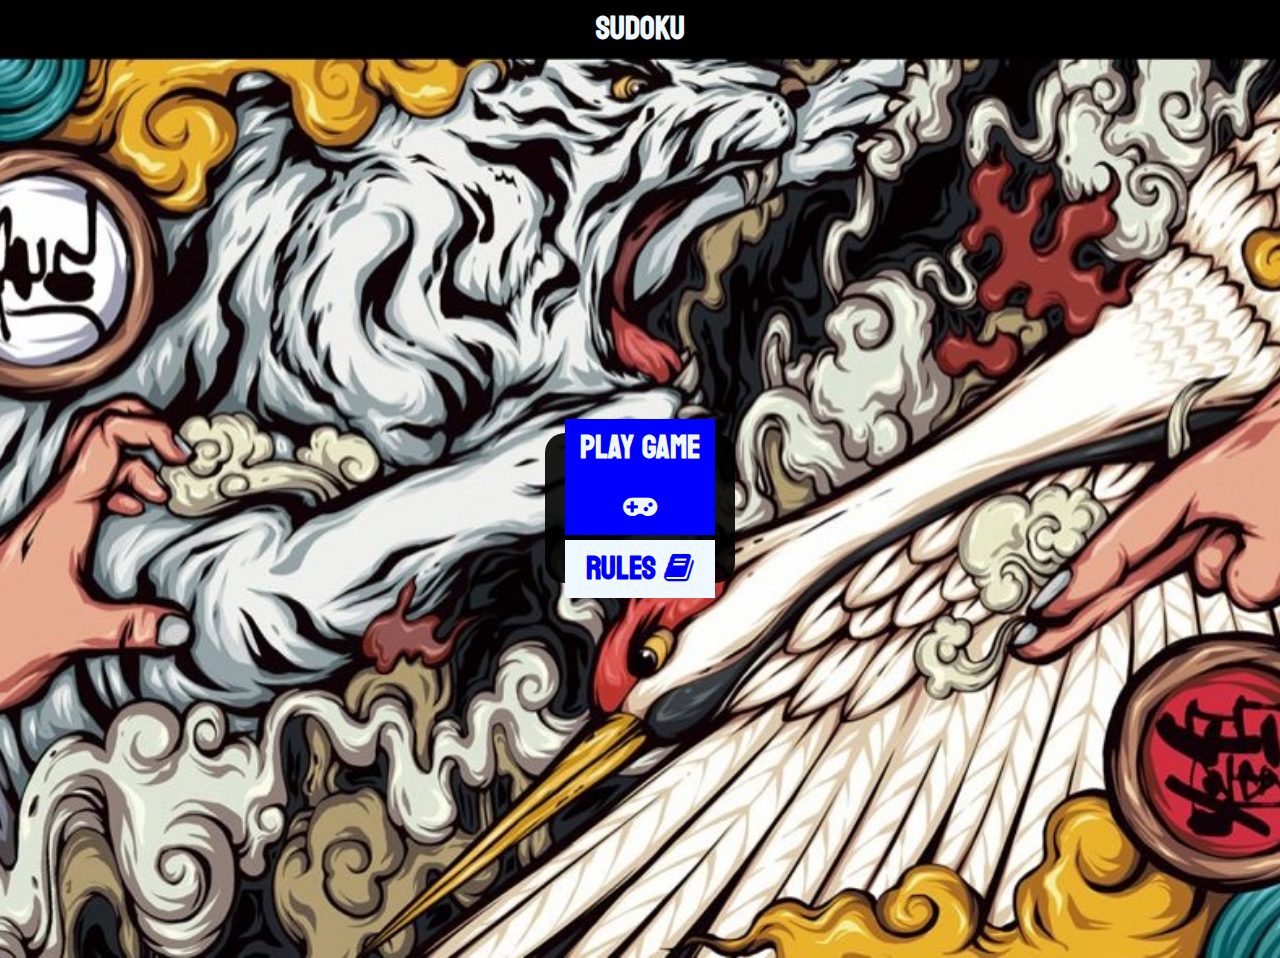
<file: index.html>
<!DOCTYPE html>
<html lang="en">
<head>
  <meta charset="UTF-8">
  <meta http-equiv="X-UA-Compatible" content="IE=edge">
  <meta name="viewport" content="width=device-width, initial-scale=1.0">
  <!--fonts google-->
  <link rel="preconnect" href="https://fonts.googleapis.com">
  <link rel="preconnect" href="https://fonts.gstatic.com" crossorigin>
  <link href="https://fonts.googleapis.com/css2?family=Koulen&display=swap" rel="stylesheet">
  <!--icons link-->
  <link rel="stylesheet" href="https://stackpath.bootstrapcdn.com/font-awesome/4.7.0/css/font-awesome.min.css">
  <!--link css-->
  <link rel="stylesheet" href="css/style.css">
  <link rel="stylesheet" href="css/responsive.css">
  <title>SUDOKU</title>
</head>
<body>
  <div class="title">
    <h1>SUDOKU</h1>
  </div>
  <section class="wellcome">
    <div class="btn-play">
      <a href="easyorhard.html"><h1>Play Game <i class="fa fa-gamepad"></i></h1></a>
      <a class="btn-rules" href="regras.html"><h1>Rules <i class="fa fa-book"></i></h1></a>
    </div>
  </section>
</body>
</html>
</file>
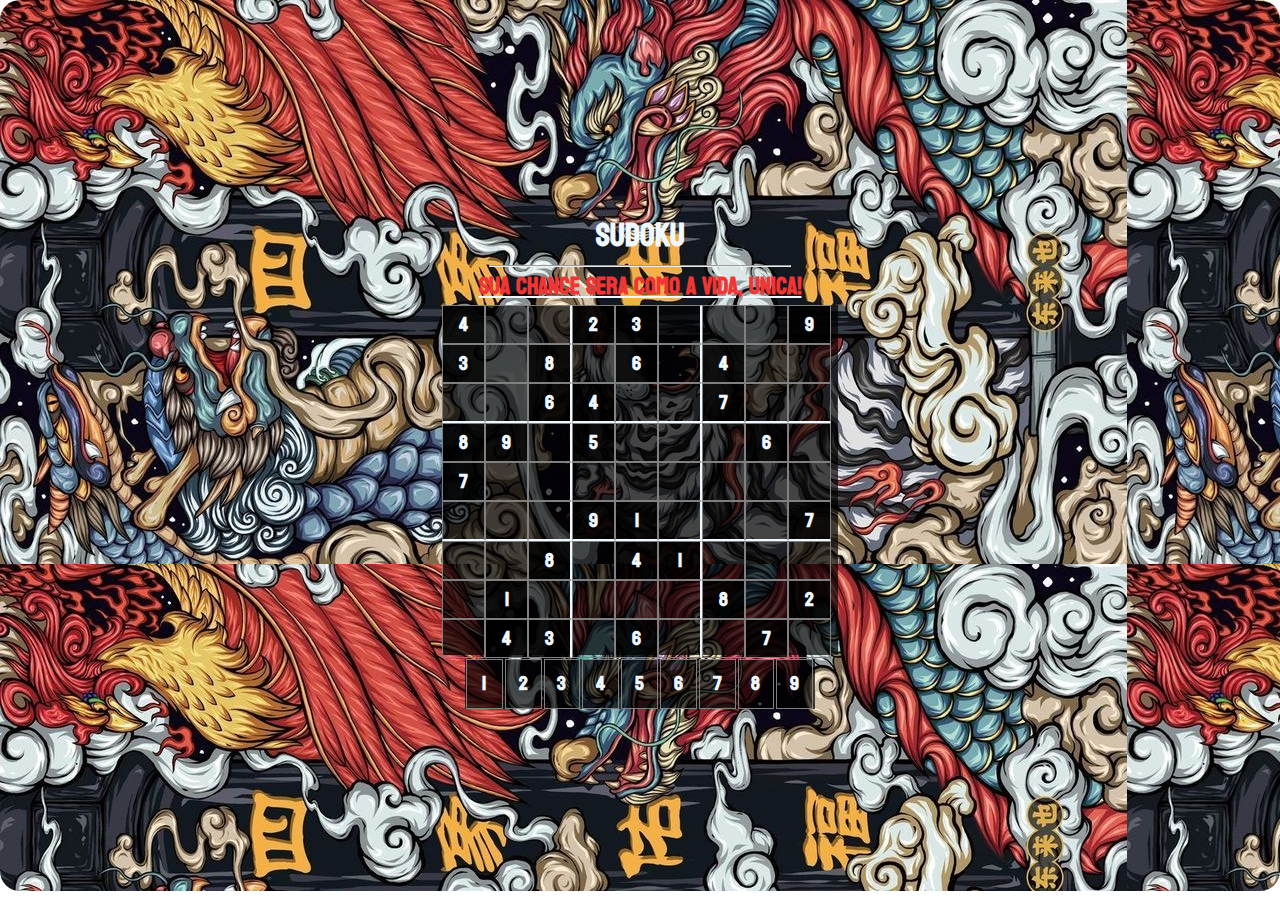
<file: hardgame copy.html>
<!DOCTYPE html>
<html lang="en">
<head>
  <meta charset="UTF-8">
  <meta http-equiv="X-UA-Compatible" content="IE=edge">
  <meta name="viewport" content="width=device-width, initial-scale=1.0">
  <!--fonts google-->
  <link rel="preconnect" href="https://fonts.googleapis.com">
  <link rel="preconnect" href="https://fonts.gstatic.com" crossorigin>
  <link href="https://fonts.googleapis.com/css2?family=Koulen&display=swap" rel="stylesheet">
  <!--icons link-->
  <link rel="stylesheet" href="https://stackpath.bootstrapcdn.com/font-awesome/4.7.0/css/font-awesome.min.css">
  <!--link css-->
  <link rel="stylesheet" href="css/newgame.css">
  <link rel="stylesheet" href="css/responsive.css">
  <title>SUDOKU</title>
</head>
<body>

  <section class="game-page1">
    <h1>SUDOKU</h1>
    <hr>
    <a href="hardgame copy.html"><h2 id="errors">Sua chance sera como a vida, unica!</h2></a>


    <div id="board"></div>
    <br>
    <div id="digits">

    </div>
  </section>
  
  <!--javascript-->
  <script src="js/hard.js"></script>
</body>
</html>
</file>
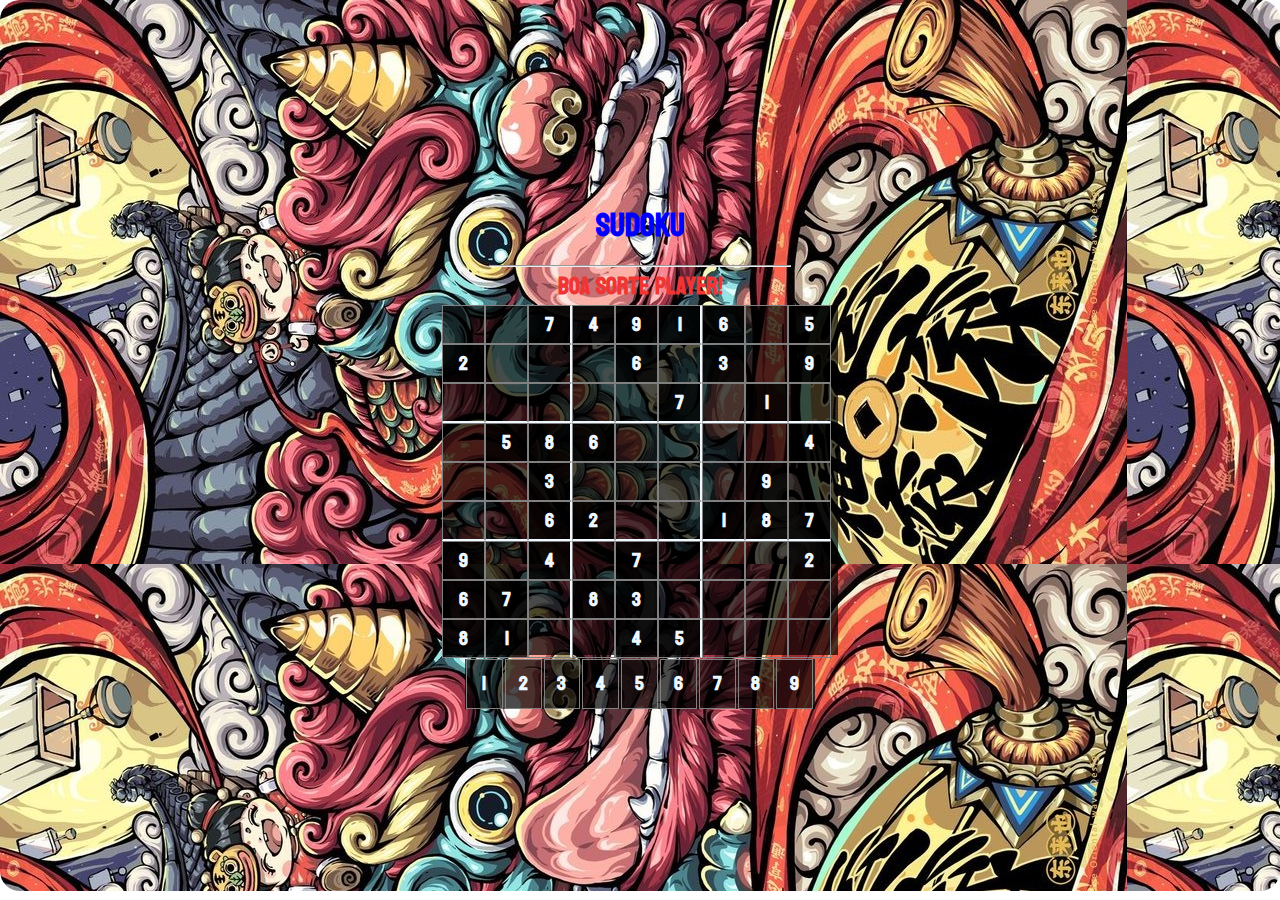
<file: newgame.html>
<!DOCTYPE html>
<html lang="en">
<head>
  <meta charset="UTF-8">
  <meta http-equiv="X-UA-Compatible" content="IE=edge">
  <meta name="viewport" content="width=device-width, initial-scale=1.0">
  <!--fonts google-->
  <link rel="preconnect" href="https://fonts.googleapis.com">
  <link rel="preconnect" href="https://fonts.gstatic.com" crossorigin>
  <link href="https://fonts.googleapis.com/css2?family=Koulen&display=swap" rel="stylesheet">
  <!--icons link-->
  <link rel="stylesheet" href="https://stackpath.bootstrapcdn.com/font-awesome/4.7.0/css/font-awesome.min.css">
  <!--link css-->
  <link rel="stylesheet" href="css/newgame.css">
  <link rel="stylesheet" href="css/responsive.css">
  <title>SUDOKU</title>
</head>
<body>

  <section class="game-page">
    <h1>SUDOKU</h1>
    <hr>
    <h2 id="errors">Boa sorte player!</h2></a>


    <div id="board"></div>
    <br>
    <div id="digits">

    </div>
  </section>
  
  <!--javascript-->
  <script src="js/easy.js"></script>
</body>
</html>
</file>
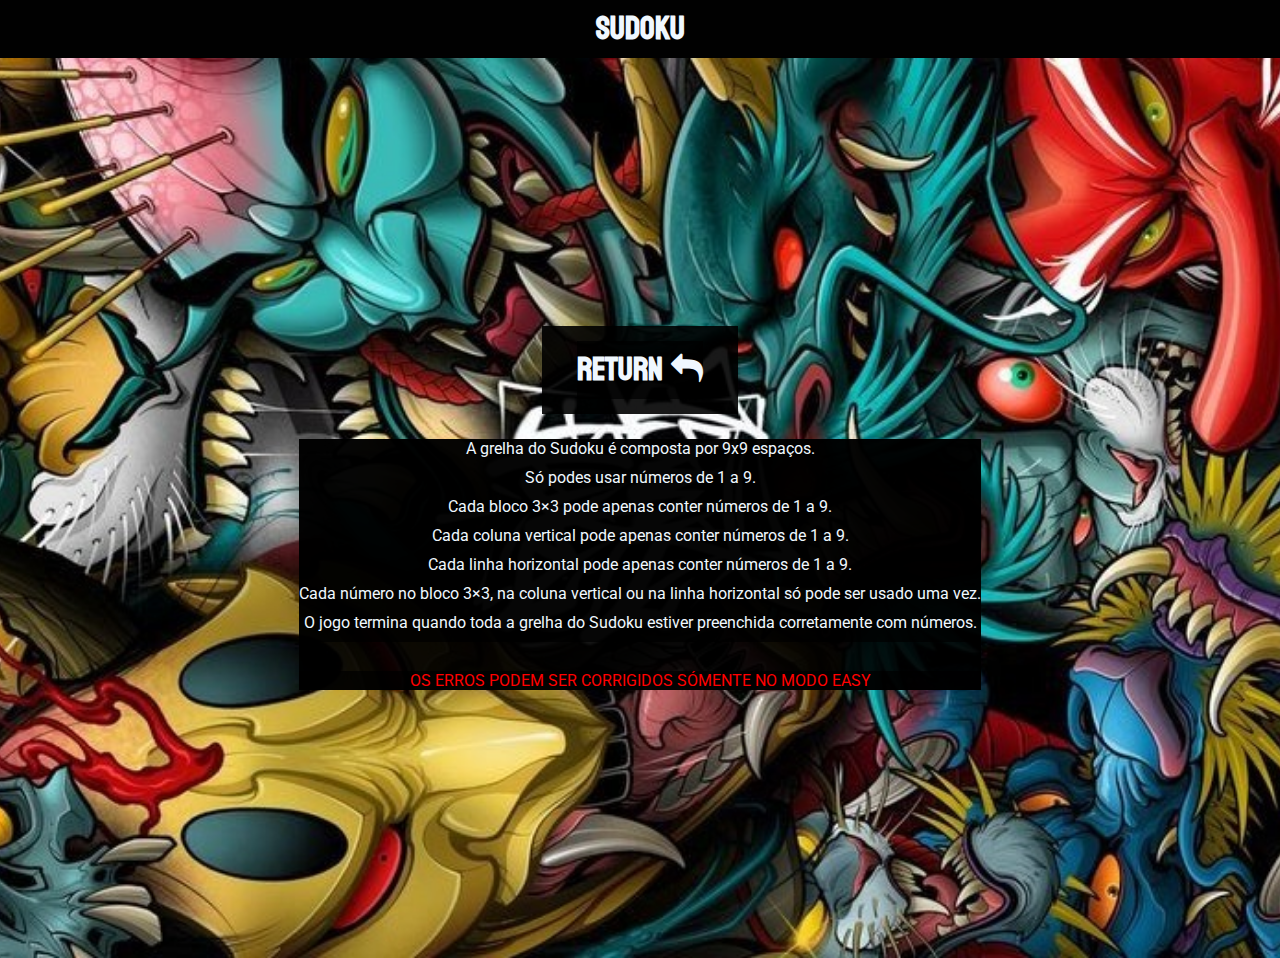
<file: regras.html>
<!DOCTYPE html>
<html lang="en">
<head>
  <meta charset="UTF-8">
  <meta http-equiv="X-UA-Compatible" content="IE=edge">
  <meta name="viewport" content="width=device-width, initial-scale=1.0">
  <!--fonts google-->
  <link rel="preconnect" href="https://fonts.googleapis.com">
  <link rel="preconnect" href="https://fonts.gstatic.com" crossorigin>
  <link href="https://fonts.googleapis.com/css2?family=Koulen&display=swap" rel="stylesheet">
  <link rel="preconnect" href="https://fonts.googleapis.com">
  <link rel="preconnect" href="https://fonts.gstatic.com" crossorigin>
  <link href="https://fonts.googleapis.com/css2?family=Roboto&display=swap" rel="stylesheet">
  <!--icons link-->
  <link rel="stylesheet" href="https://stackpath.bootstrapcdn.com/font-awesome/4.7.0/css/font-awesome.min.css">
  <!--link css-->
  <link rel="stylesheet" href="css/style.css">
  <link rel="stylesheet" href="css/responsive.css">
  <title>SUDOKU</title>
</head>
<body>
  <div class="title">
    <h1>SUDOKU</h1>
  </div>
  <section class="wellcome2">
    <div class="btn-return">
      <a href="index.html"><h1>RETURN <i class="fa fa-reply"></i></h1></a>
    </div>
    <div class="rules">
      <ul class="list-rules">
        <li>A grelha do Sudoku é composta por 9x9 espaços.</li>
        <li>Só podes usar números de 1 a 9.</li>
        <li>Cada bloco 3×3 pode apenas conter números de 1 a 9.</li>
        <li>Cada coluna vertical pode apenas conter números de 1 a 9.</li>
        <li>Cada linha horizontal pode apenas conter números de 1 a 9.</li>
        <li>Cada número no bloco 3×3, na coluna vertical ou na linha horizontal só pode ser usado uma vez.</li>
        <li>O jogo termina quando toda a grelha do Sudoku estiver preenchida corretamente com números.</li>
        <br>
        <p>os erros podem ser corrigidos sómente no modo Easy</p>
      </ul>
    </div>
  </section>

</body>
</html>
</file>
<file: css/style.css>
* {
  margin: 0;
  font-family: 'Koulen', cursive;
  text-decoration: none;
  list-style-type: none;
  background-color: rgba(0, 0, 0, 0.7);
  color: aliceblue;
  padding: 0;
  border-radius: 0px !important;
}

.wellcome {
  display: flex;
  align-items: center;
  justify-content: center;
  height: 90vh;
  flex-direction: column;
  height: 100vh;
  background-image: url(../images/back2.jpg) !important;
  background-position: center;
  background-size: cover;
  background-repeat: no-repeat;
  text-align: center;
}

.wellcome2 {
  display: flex;
  align-items: center;
  justify-content: center;
  height: 90vh;
  flex-direction: column;
  height: 100vh;
  background-image: url(../images/back3.jpg) !important;
  background-position: center;
  background-size: cover;
  background-repeat: no-repeat;
  text-align: center;
}

.wellcome3 {
  display: flex;
  align-items: center;
  justify-content: center;
  height: 90vh;
  flex-direction: column;
  height: 100vh;
  background-image: url(../images/back4.jpg) !important;
  background-position: center;
  background-size: cover;
  background-repeat: no-repeat;
  text-align: center;
}

body {
  text-align: center;
}

.btn-play {
  width: 190px;
  height: 150px;
  display: flex;
  flex-direction: column;
  align-items: center;
  justify-content: center;
  border-radius: 20px !important;
  background-color: rgba(0, 0, 0, 0.9);
}

.btn-play h1 {
  background-color: blue;
  border-radius: 5px;
  width: 150px;
}

.btn-play i {
  background-color: transparent;
}

.btn-play h1 ion-icon {
  background-color: transparent;
  color: black;
}

.btn-rules {
  margin-top: 5px;
}

.btn-rules h1 {
  color: blue;
  background-color: aliceblue;
}

.btn-hard {
  color: aliceblue;
  background-color: blue;
  margin-top: 5px;
}

.fa-book {
  color: blue;
}

.list-rules li {
  font-family: 'Roboto', sans-serif !important;
  padding-bottom: 10px;
}

.list-rules p {
  font-family: 'Roboto', sans-serif !important;
  color: red;
  text-transform: uppercase;
}

.btn-return {
  padding: 15px 35px;
  margin-bottom: 25px;
  background-color: rgba(0, 0, 0, 0.9);
  border: none;
}
</file>
<file: css/responsive.css>
@media screen and (max-width: 400px) {
  #board {
    width: 300px;
    height: 400px;
    background-color: rgba(0, 0, 0, 0.7);
    margin: 0 auto;
    display: flex;
    flex-wrap: wrap;
    margin-top: -18px;
  }

  #digits {
    width: 290px;
    height: 50px;
    background-color: rgba(0, 0, 0, 0.7);
    display: flex;
    flex-wrap: wrap;
    margin: auto;
    margin-top: -25px;
  }

  .tile {
    width: 31px;
    height: 42.5px;
    border: 1px solid gray;
    font-size: 20px;
    font-weight: bold;
    display: flex;
    justify-content: center;
    align-items: center;
  }

  .number {
    width: 28.2px;
    height: 48px;
    border: 1px solid gray;
    font-size: 20px;
    font-weight: bold;
    display: flex;
    justify-content: center;
    align-items: center;
    margin: 0 1px;
    cursor: pointer;
  }

  .horizontal-line {
    border-bottom: 2px solid aliceblue;
  }

  .vertical-line {
    border-right: 2px solid aliceblue;
  }

  section h2 {
    font-size: 20px;
  }
}
</file>
<file: css/newgame.css>
* {
  font-family: 'Koulen', cursive;
  color: aliceblue;
  margin: 0;
}

.game-page h1 {
  margin-top: -10px;
  margin-bottom: -15px;
  width: 100%;
  padding: 0;
  border-radius: 20px;
  display: flex;
  justify-content: center;
  margin-bottom: 10px;
  color: blue;
}

.game-page h2 {
  display: flex;
  justify-content: center;
  margin-bottom: 15px;
}

.game-page {
  background-image: url(../images/back5.jpg);
  width: 100%;
  height: 99vh;
  padding: 0;
  border-radius: 20px;
  display: flex;
  flex-direction: column;
  align-items: center;
  justify-content: center;
}


.game-page h1 {
  margin-top: -10px;
  margin-bottom: -15px;
  width: 100%;
  padding: 0;
  border-radius: 20px;
  display: flex;
  justify-content: center;
  margin-bottom: 10px;
  color: blue;
}

.game-page1 h2 {
  display: flex;
  justify-content: center;
  margin-bottom: 15px;
}

.game-page1 {
  background-image: url(../images/back.jpg);
  width: 100%;
  height: 99vh;
  padding: 0;
  border-radius: 20px;
  display: flex;
  flex-direction: column;
  align-items: center;
  justify-content: center;
}

hr {
  width: 300px;
}

#errors {
  color: rgb(240, 53, 53);
  margin-top: -2px;
  padding: 0;
  border-radius: 20px;
}

#board {
  width: 396px;
  height: 350px;
  background-color: rgba(0, 0, 0, 0.7);
  margin: 0 auto;
  display: flex;
  flex-wrap: wrap;
  cursor: pointer;
  margin-top: -18px;
}

#digits {
  width: 350px;
  height: 50px;
  background-color: rgba(0, 0, 0, 0.7);
  display: flex;
  flex-wrap: wrap;
  margin: auto;
  margin-top: -25px;
  margin-bottom: -25px;
}

.tile {
  width: 41px;
  height: 37px;
  border: 1px solid gray;
  font-size: 20px;
  font-weight: bold;
  display: flex;
  justify-content: center;
  align-items: center;
}

.number {
  width: 34.8px;
  height: 48px;
  border: 1px solid gray;
  font-size: 20px;
  font-weight: bold;
  display: flex;
  justify-content: center;
  align-items: center;
  margin: 0 1px;
  cursor: pointer;
}

.number-selected {
  background-color: blue;
}

.tile-start {
  background-color: rgba(0, 0, 0, 0.8);
}

.horizontal-line {
  border-bottom: 2px solid aliceblue;
}

.vertical-line {
  border-right: 2px solid aliceblue;
}
</file>
